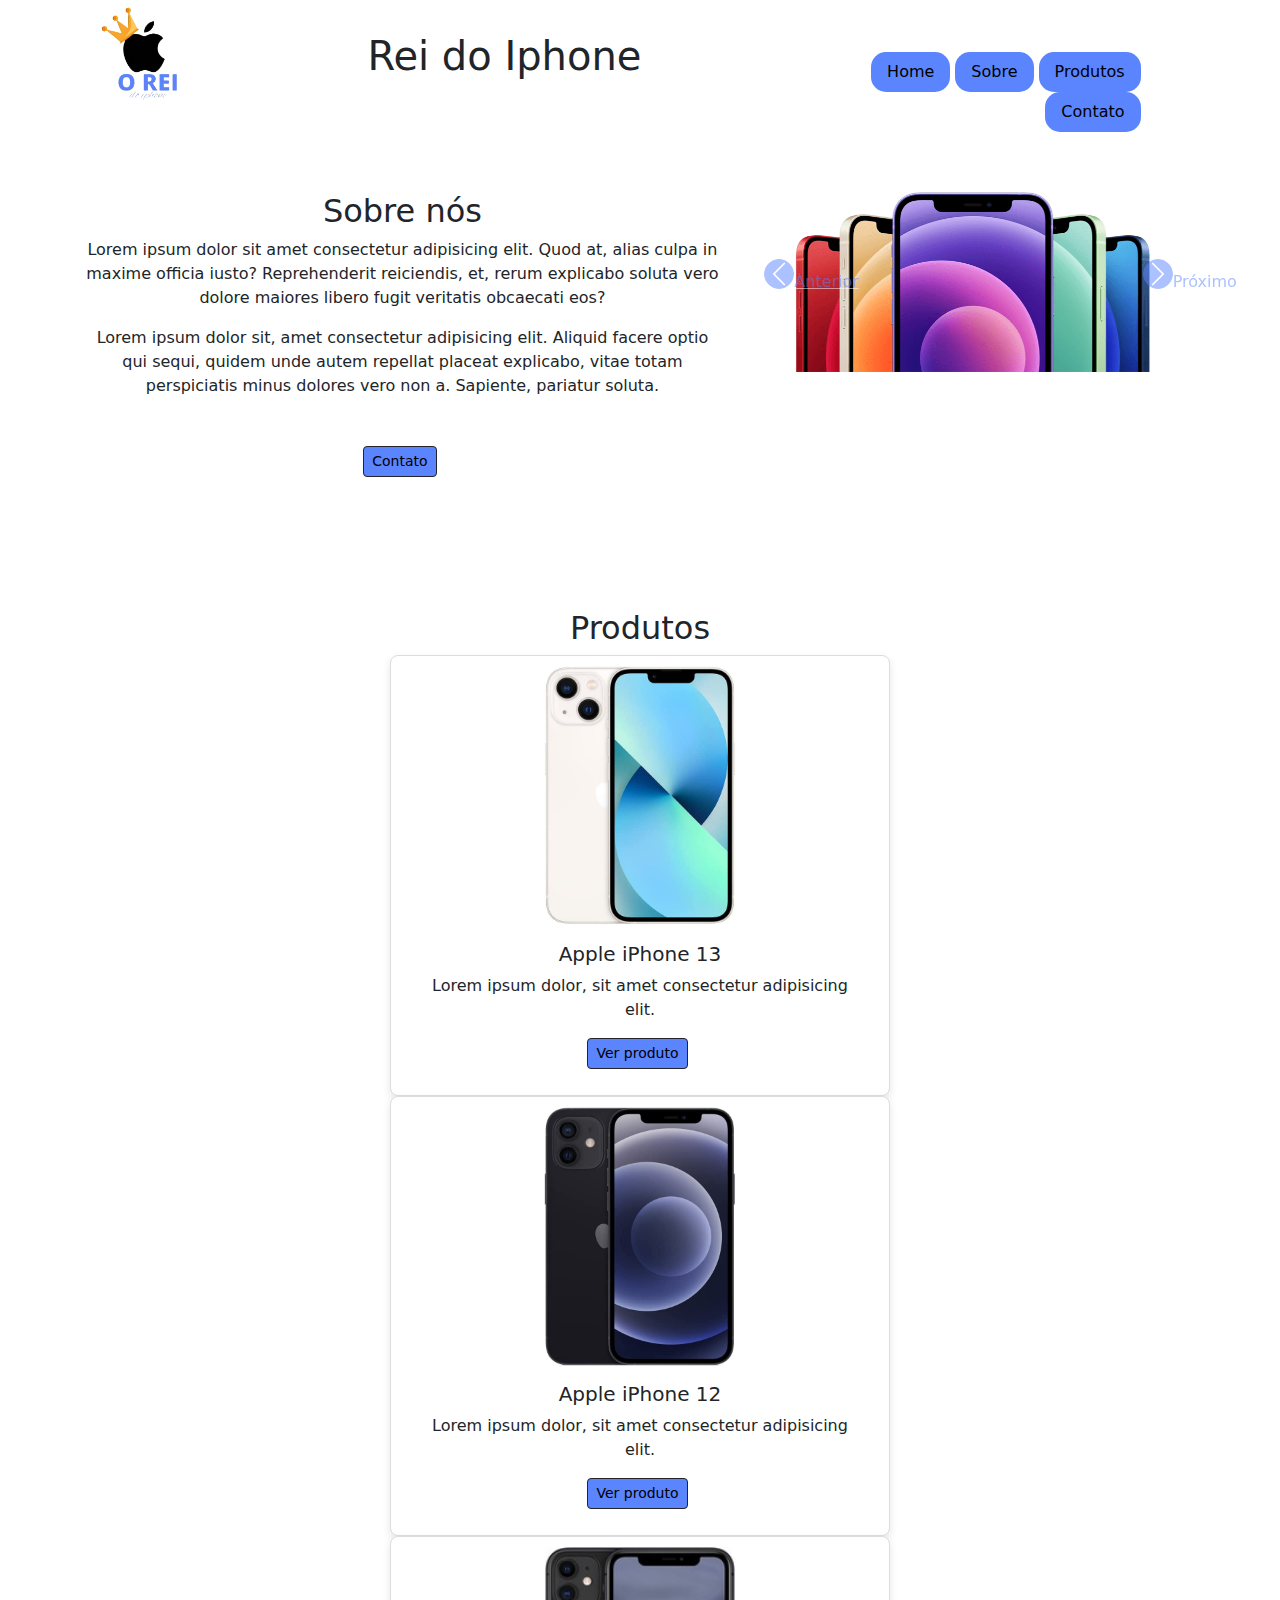
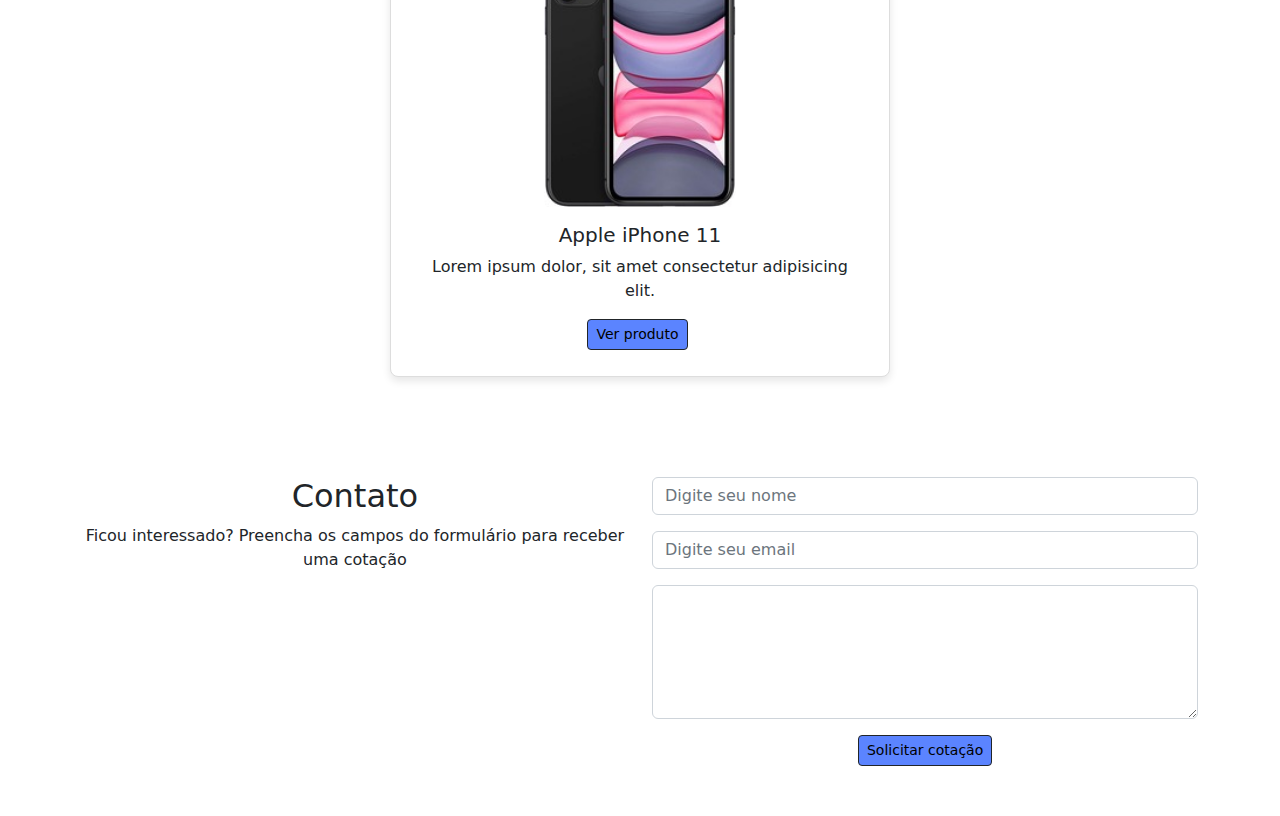
<file: projeto/index.html>
<!DOCTYPE html>
<html lang="en">
<head>
    <meta charset="UTF-8">
    <meta http-equiv="X-UA-Compatible" content="IE=edge">
    <meta name="viewport" content="width=device-width, initial-scale=1.0">
    <link rel="shortcut icon" href="./images/iphone-logo-remove.png">
    <link href="./bootstrap/css/bootstrap.min.css" rel="stylesheet">
    <link rel="stylesheet" href="./style/custom.css">
    <script src="https://code.jquery.com/jquery-3.5.1.slim.min.js"></script>
    <script src="https://cdn.jsdelivr.net/npm/@popperjs/core@2.5.2/dist/umd/popper.min.js"></script>
    <script src="https://stackpath.bootstrapcdn.com/bootstrap/4.5.2/js/bootstrap.min.js"></script>
    <title>Rei do Iphone</title>
</head>
<body>
    <header>
        <div class="container">
            <div class="row">
                <div class="col" id="logo">
                    <img src="./images/iphone-logo-remove.png" alt="Logo" id="logo">                    
                </div>
                <div class="col-sm-4 col-md-9" id="menu">
                    <h1>Rei do Iphone</h1>
                    <ul class="nav justify-content-end">
                        <li class="nav-item"><a class="nav-link active" href="" id="navegacao">Home</a></li>
                        <li class="nav-item"><a class="nav-link" href="#sobre" id="navegacao">Sobre</a></li>
                        <li class="nav-item"><a class="nav-link" href="#produtos" id="navegacao">Produtos</a></li>
                        <li class="nav-item"><a class="nav-link" href="#contato" id="navegacao">Contato</a></li>
                    </ul>
                </div>
            </div>
        </div>
    </header>
    <section id="sobre"> 
    <div class="container">
        <div class="row">
            <div class="col-md-7 col-sm-12">
                <h2>Sobre nós</h2>
                <p>Lorem ipsum dolor sit amet consectetur adipisicing elit. Quod at, alias culpa in maxime officia iusto? Reprehenderit reiciendis, et, rerum explicabo soluta vero dolore maiores libero fugit veritatis obcaecati eos?</p>
                <p>Lorem ipsum dolor sit, amet consectetur adipisicing elit. Aliquid facere optio qui sequi, quidem unde autem repellat placeat explicabo, vitae totam perspiciatis minus dolores vero non a. Sapiente, pariatur soluta.</p>
                <a id="botao1" href="#contato" class="btn btn-sm btn-dark">Contato</a> 
            </div>
            <div class="col-md-5 col-sm-12">
                <div id="carouselExample" class="carousel slide" data-ride="carousel">
                    <div class="carousel-inner">
                        <div class="carousel-item active">
                            <img src="images/iphones-varios.png" class="d-block w-100" alt="Imagem 1">
                        </div>
                        <div class="carousel-item">
                            <img src="images/img2.png" class="d-block w-100" alt="Imagem 2" id="img2">
                        </div>
                        <div class="carousel-item">
                            <img src="images/img3.png" class="d-block w-100" alt="Imagem 3" id="img3">
                        </div>
                    </div>
                    <a class="carousel-control-prev" href="#carouselExample" role="button" data-slide="prev">
                        <span class="carousel-control-prev-icon" aria-hidden="true"></span>
                        <span class="sr-only" id="ant">Anterior</span>
                    </a>
                    <a class="carousel-control-next" href="#carouselExample" role="button" data-slide="next">
                        <span class="carousel-control-next-icon" aria-hidden="true"></span>
                        <span class="sr-only" id="prx">Próximo</span>
                    </a>
                </div>

            </div>
        <!-- Praticamente toda a utilização do bootstrap é realizada em "Class"-->
        </div>
    </div>
    </section>
    <section id="produtos">

        <div class="container">
            <div class="row">
                <div class="col" id="prod">

                    <h2>Produtos</h2>
                    <!--   PRODUTOS    -->
                    <div class="card">
                        <img src="./images/iphone13-img-1.jpg" alt="Imagem Exemplo" class="img-fluid" id="iphone">
                        <div class="card-body">
                            <h5 class="card-title">Apple iPhone 13</h5>
                            <p class="card-text">Lorem ipsum dolor, sit amet consectetur adipisicing elit.</p>
                            <a class="btn btn-sm btn-dark" data-bs-toggle="modal" data-bs-target="#modal-1">Ver produto</a>    
                        </div>
                    </div>

                    <div class="card">
                        <img src="./images/iphone12-img-1.jpg" alt="Imagem Exemplo" class="img-fluid" id="iphone">
                        <div class="card-body">
                            <h5 class="card-title">Apple iPhone 12</h5>
                            <p class="card-text">Lorem ipsum dolor, sit amet consectetur adipisicing elit.</p>
                            <a class="btn btn-sm btn-dark" data-bs-toggle="modal" data-bs-target="#modal-2">Ver produto</a>    
                        </div>
                    </div>

                    <div class="card">
                        <img src="./images/iphone11-img-1.jpg" alt="Imagem Exemplo" class="img-fluid" id="iphone">
                        <div class="card-body">
                            <h5 class="card-title">Apple iPhone 11</h5>
                            <p class="card-text">Lorem ipsum dolor, sit amet consectetur adipisicing elit.</p>
                            <a class="btn btn-sm btn-dark" data-bs-toggle="modal" data-bs-target="#modal-3">Ver produto</a>    
                        </div>
                    </div>
                    
                </div>
            </div>
        </div>

    </section>

    <section id="contato" class="contato">
        <div class="container">
            <div class="row">
                <div class="col-md-6 col-sm-12">
                    <h2>Contato</h2>
                    <p>Ficou interessado? Preencha os campos do formulário para receber uma cotação</p>
                </div>
                <div class="col-md-6 col-sm-12">
                    <form class="form">

                        <div class="input-group">
                            <input class="form-control" type="text" name="nome" placeholder="Digite seu nome" required>
                        </div>
                        <div class="input-group">
                            <input  class="form-control" type="email" name="email" placeholder="Digite seu email" required>
                        </div>

                        <div class="input-group">
                            <textarea class="form-control" name="" rows="5"></textarea>
                        </div>

                        <button type="submit" class="btn btn-sm btn-dark">Solicitar cotação</button>

                    </form>
                </div>
            </div>
        </div>
    </section>

    <!--Arrumado (APAGAR NA POSTERIOR)-->

    <div class="modal fade" id="modal-1">
        <div class="modal-dialog">
            <div class="modal-content">
                <div class="modal-header">
                    <h5 class="modal-title">Produto 1</h5>
                    <button class="btn-close" data-bs-dismiss="modal" aria-label="Close"></button>
                </div>
                <div class="modal-body">
                    <h6>Confira os preços</h6>
                    <table class="table table-hover table-striped">
                        <thead>
                            <tr>
                                <th>Armazenamento</th>
                                <th>Valor</th>
                            </tr>
                        </thead>
                        <tbody>
                            <tr>
                                <td>128GB</td>
                                <td>R$ 6.499,00</td>
                            </tr>
                            <tr>
                                <td>256GB</td>
                                <td>R$ 7.499,00</td>
                            </tr>
                            <tr>
                                <td>512GB</td>
                                <td>R$ 9.499,00</td>
                            </tr>
                        </tbody>                       
                    </table>
                </div>
                <div class="modal-footer">
                    <button type="button" class="btn btn-dark" data-bs-dismiss="modal">Fechar</button>
                </div>
            </div>
        </div>

    </div>
    <div class="modal fade" id="modal-2">
        <div class="modal-dialog">
            <div class="modal-content">
                <div class="modal-header">
                    <h5 class="modal-title">Produto 2</h5>
                    <button class="btn-close" data-bs-dismiss="modal" aria-label="Close"></button>
                </div>
                <div class="modal-body">
                    <h6>Confira os preços</h6>
                    <table class="table table-hover table-striped">
                        <thead>
                            <tr>
                                <th>Armazenamento</th>
                                <th>Valor</th>
                            </tr>
                        </thead>
                        <tbody>
                            <tr>
                                <td>64GB</td>
                                <td>R$ 5.699</td>
                            </tr>
                            <tr>
                                <td>128GB</td>
                                <td>R$ 6.199</td>
                            </tr>
                            <tr>
                                <td>256GB</td>
                                <td>R$ 7.199</td>
                            </tr>
                        </tbody>    
                    </table>
                </div>
                <div class="modal-footer">
                    <button type="button" class="btn btn-dark" data-bs-dismiss="modal">Fechar</button>
                </div>
            </div>
        </div>
    </div>
    <div class="modal fade" id="modal-3">
        <div class="modal-dialog">
            <div class="modal-content">
                <div class="modal-header">
                    <h5 class="modal-title">Produto 3</h5>
                    <button class="btn-close" data-bs-dismiss="modal" aria-label="Close"></button>
                </div>
                <div class="modal-body">
                    <h6>Confira os preços</h6>
                    <table class="table table-hover table-striped">
                        <thead>
                            <tr>
                                <th>Armazenamento</th>
                                <th>Valor</th>
                            </tr>
                        </thead>
                        <tbody>
                            <tr>
                                <td>64GB</td>
                                <td>R$ 4.999,00</td>
                            </tr>
                            <tr>
                                <td>128GB</td>
                                <td>R$ 5.499,00</td>
                            </tr>
                            <tr>
                                <td>256GB</td>
                                <td>R$ 5.999,00</td>
                            </tr>
                        </tbody>    
                    </table>
                </div>
                <div class="modal-footer">
                    <button type="button" class="btn btn-dark" data-bs-dismiss="modal">Fechar</button>
                </div>
            </div>
        </div>
    </div>


    <script src="./bootstrap/js/bootstrap.bundle.min.js"></script>
</body>
</html>
</file>
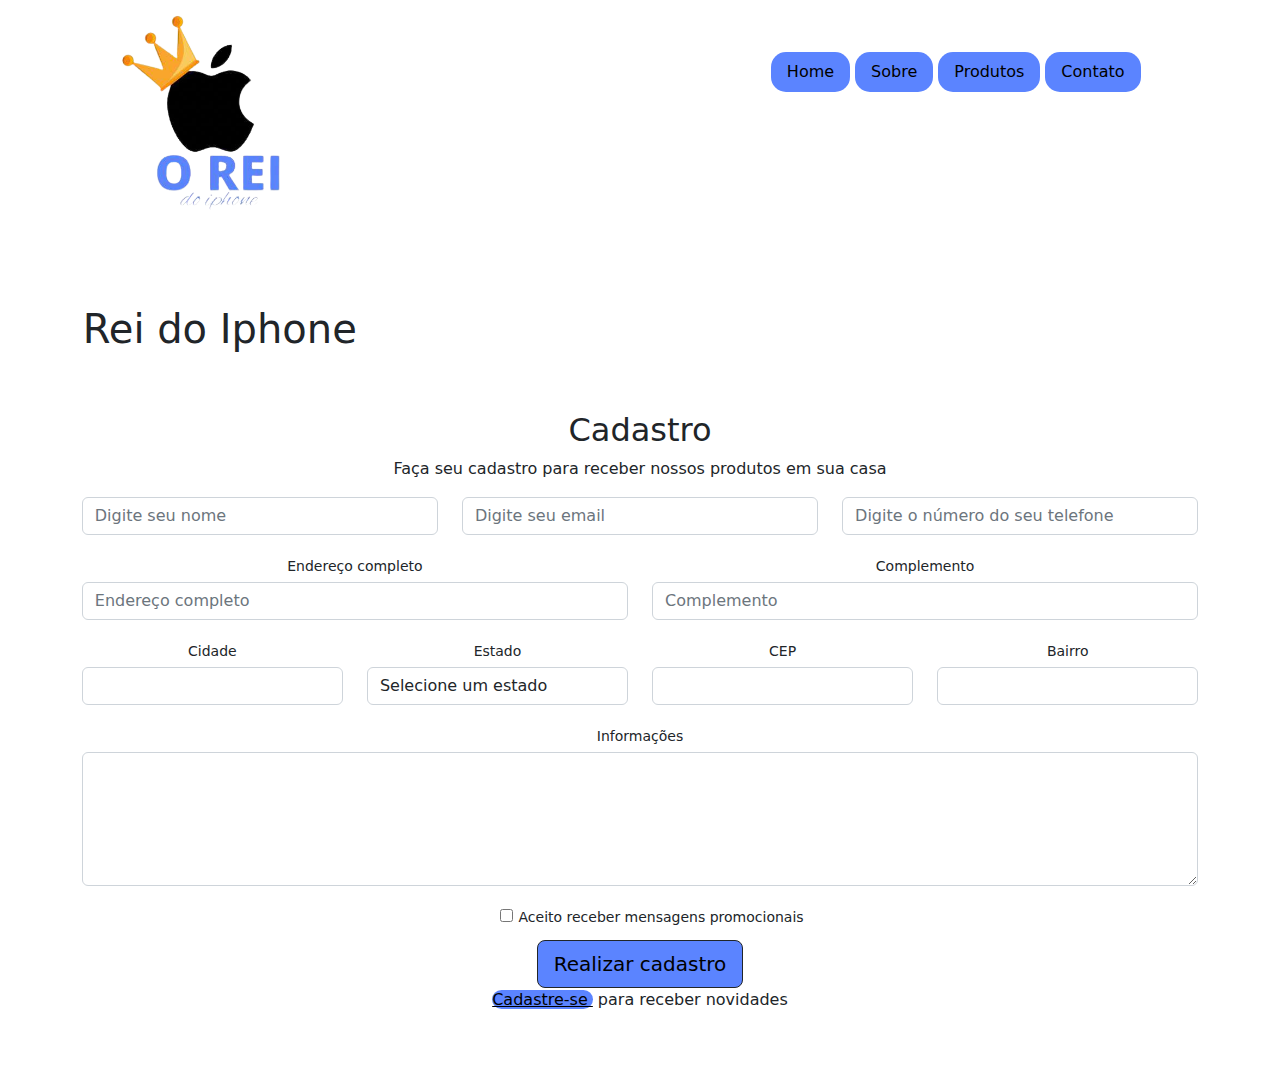
<file: projeto/cadastro.html>
<!DOCTYPE html>
<html lang="en">
<head>
    <meta charset="UTF-8">
    <meta http-equiv="X-UA-Compatible" content="IE=edge">
    <meta name="viewport" content="width=device-width, initial-scale=1.0">
    <link rel="shortcut icon" href="./images/iphone-logo-remove.png">
    <link href="./bootstrap/css/bootstrap.min.css" rel="stylesheet">
    <link rel="stylesheet" href="./style/custom.css">
    <link rel="stylesheet" href="./style/custom-form.css">
    <title>Cadastro</title>
</head>
<body>
    <header>
        <div class="container">
            <div class="row">
                <div class="col">
                    <img src="./images/iphone-logo-remove.png" alt="Logo" id="logo"><h1>Rei do Iphone</h1>                    
                </div>
                <div class="col">
                    <ul class="nav justify-content-end">
                        <li class="nav-item"><a class="nav-link active" href="./index.html" id="navegacao">Home</a></li>
                        <li class="nav-item"><a class="nav-link" href="./index.html#sobre" id="navegacao">Sobre</a></li>
                        <li class="nav-item"><a class="nav-link" href="./index.html#produtos" id="navegacao">Produtos</a></li>
                        <li class="nav-item"><a class="nav-link" href="./index.html#contato" id="navegacao">Contato</a></li>
                    </ul>
                </div>
            </div>
        </div>
    </header>
    
    <section class="contato" id="contato">
        <div class="container">
            <div class="row">
                <div class="col-md-12 col-sm-12">
                    <h2>Cadastro</h2>
                    <p>Faça seu cadastro para receber nossos produtos em sua casa</p>
                </div>

                <form class="form">

                    <div class="row">
                        <div class="col">
                            <div class="input-group">
                                <input class="form-control" type="text" name="nome" placeholder="Digite seu nome" required>
                            </div>
                        </div>
                        <div class="col">
                            <div class="input-group">
                                <input class="form-control" type="email" name="email" placeholder="Digite seu email" required>
                            </div>
                        </div>
                        <div class="col">
                            <div class="input-group">
                                <input class="form-control" type="telefone" name="telefone" placeholder="Digite o número do seu telefone" required>
                            </div>
                        </div>
                    </div>

                    <div class="row">
                        <div class="col-md-6">
                            <label for="endereco" class="col-form-label col-form-label-sm">Endereço completo</label>
                            <input type="text" id="endereco" class="form-control" placeholder="Endereço completo">
                        </div>
                    
                    
                        <div class="col-md-6">
                        <label for="cep" class="col-form-label col-form-label-sm">Complemento</label>
                        <input type="text" name="complemento" id="complemento" class="form-control" placeholder="Complemento">
                        </div>
                    </div>
                    <div class="row">
                        <div class="col">
                            <label for="cidade" class="col-form-label col-form-label-sm">Cidade</label>
                            <input type="text" name="cidade" id="cidade" class="form-control">
                        </div>
                        <div class="col">
                            <label for="estado" class="col-form-label col-form-label-sm">Estado</label>
                            <select name="estado" id="estado" class="form-control">
                                <option value="">Selecione um estado</option>
                                <option value="ac">AC</option>
                                <option value="al">AL</option>
                                <option value="ap">AP</option>
                                <option value="am">AM</option>
                                <option value="ba">BA</option>
                                <option value="ce">CE</option>
                                <option value="df">DF</option>
                                <option value="es">ES</option>
                                <option value="go">GO</option>
                                <option value="ma">MA</option>
                                <option value="mt">MT</option>
                                <option value="ms">MS</option>
                                <option value="mg">MG</option>
                                <option value="pa">PA</option>
                                <option value="pb">PB</option>
                                <option value="pr">PR</option>
                                <option value="pe">PE</option>
                                <option value="pi">PI</option>
                                <option value="rj">RJ</option>
                                <option value="rn">RN</option>
                                <option value="rs">RS</option>
                                <option value="ro">RO</option>
                                <option value="rr">RR</option>
                                <option value="sc">SC</option>
                                <option value="sp">SP</option>
                                <option value="se">SE</option>
                                <option value="to">TO</option>
                            </select>
                        </div>
                        <div class="col">
                            <label for="cep" class="col-form-label col-form-label-sm">CEP</label>
                            <input type="text" name="cep" id="cep" class="form-control" required>
                        </div>

                        <div class="col">
                            <label for="cep" class="col-form-label col-form-label-sm">Bairro</label>
                            <input type="text" name="bairro" id="bairro" class="form-control">
                        </div>

                    </div>

                    <div class="row">
                        <div class="col">
                            <label for="info" class="col-form-label col-form-label-sm">Informações</label>
                            <div class="input-group">
                                <textarea class="form-control" name="infomacoes" id="info"rows="5"></textarea>
                            </div>
                        </div>
                    </div>

                    <div class="row">
                        <div class="col">
                            <div class="form-check">
                                <input type="checkbox" name="promocionais" id="promocionais">
                                <label for="promocionais" class="col-form-label col-form-label-sm">Aceito receber mensagens promocionais</label>
                            </div>
                        </div>
                    </div>
                                    
                    <button type="submit" class="btn btn-lg btn-dark">Realizar cadastro</button>

                </form>    

                <p><a href="#cadastro" data-bs-toggle="modal" data-bs-target="#modal-1">Cadastre-se </a> para receber novidades</p>

            </div>
        </div>
    </section>

    <div class="modal fade" id="modal-1">
        <div class="modal-dialog">
            <div class="modal-content">
                <div class="modal-header">
                    <h5 class="modal-title">Inscrever-me na lista</h5>
                    <button class="btn-close" data-bs-dismiss="modal" aria-label="Close"></button>
                </div>
                <div class="modal-body">
                    <h6>Preencha os campos para receber novidades e promoções.</h6>
                    
                    <form class="form-inline">
                        <div class="row">
                            <div class="form-group col-4">
                                <input type="text" class="form-control form-control-sm mb-2" name="nome" placeholder="nome">
                            </div>
                            <div class="form-group col-4">
                                <input type="email" class="form-control form-control-sm mb-2" name="e-mail" placeholder="e-mail" required>
                            </div>
                            <div class="form-group col-4">
                                <button type="submit" class="btn btn-sm btn-dark">Receber novidades</button>
                            </div>
                        </div>                                               
                    </form>

                </div>
                <div class="modal-footer">
                    <button type="button" class="btn btn-dark mb-2" data-bs-dismiss="modal">Fechar</button>
                </div>
            </div>
        </div>

    <script src="./bootstrap/js/bootstrap.bundle.min.js"></script>
</body>
</html>
</file>
<file: projeto/style/custom.css>
html {
    font-size: 62,5%;
}

section {
    padding: 50px;
    text-align: center;
}

input,
textarea {
    margin-bottom: 1rem;
}

ul {
    margin: 2.6rem;
    padding: 10px;
    display: block;
}

a {
    color: #000000;
    background-color: #5b84ff;
    margin-right: 5px;
    border-radius: 15px;
}


.card {
    width: 500px; 
    padding: 10px; 
    margin: auto;
    border: 1px solid #ddd;
    border-radius: 8px;
    box-shadow: 0 4px 8px rgba(0, 0, 0, 0.1);
    text-align: center;

}

#iphone {
    height: 100%!important;
    width: 100%!important;
    padding-left: 30%;
    padding-right: 30%;
}

#img-ent {
    width: 100%;
    height: 200px;
}

#img2 {
    width: 100%;
    height: 200px;
}

#img3 {
    width: 100%;
    height: 200px;
}

#logo {
    width: 50%;
}

h1 {
    float: left;
    padding-top: 2rem;
    padding-right: 10rem;
}

.btn {
    background-color: #5b84ff;
    color: #000000;
}

#navegacao {
    color: #000000;
}

#navegacao:hover {
    color: gold;
}

@media (min-width: 768px) {
    div.a,
    menu,
    section {
        width: 100%;
    }

    .container {
        padding-left: 1%;
        padding-right: 1%;
    }
}   

#botao1 {
    margin-top: 2rem;
    margin-bottom: 2rem;
}

#img-ent {
    margin-top: 2rem;
}

#ant {
    color: #5b84ff;
    width: 5%;
    border-radius: 8px;
}

#prx {
    color: #5b84ff;
    width: 5%;
    border-radius: 8px;
}

.carousel-control-prev-icon,
        .carousel-control-next-icon {
            height: 30px;
            width: 30px;
            outline: #5b84ff;
            background-size: 100%, 100%;
            border-radius: 50%;
            border: 1px solid #5b84ff;
            margin-top: -15px;
            background-color: #5b84ff;
        }

.carousel-control-next-icon:after {
    font-size: 30px;
    color: #5b84ff;
}

.carousel-control-prev-icon:after {
    font-size: 30px;
    color: #5b84ff;
}
</file>
<file: projeto/style/custom-form.css>
textarea.form-control {
    width: 100% !important;
}
</file>
